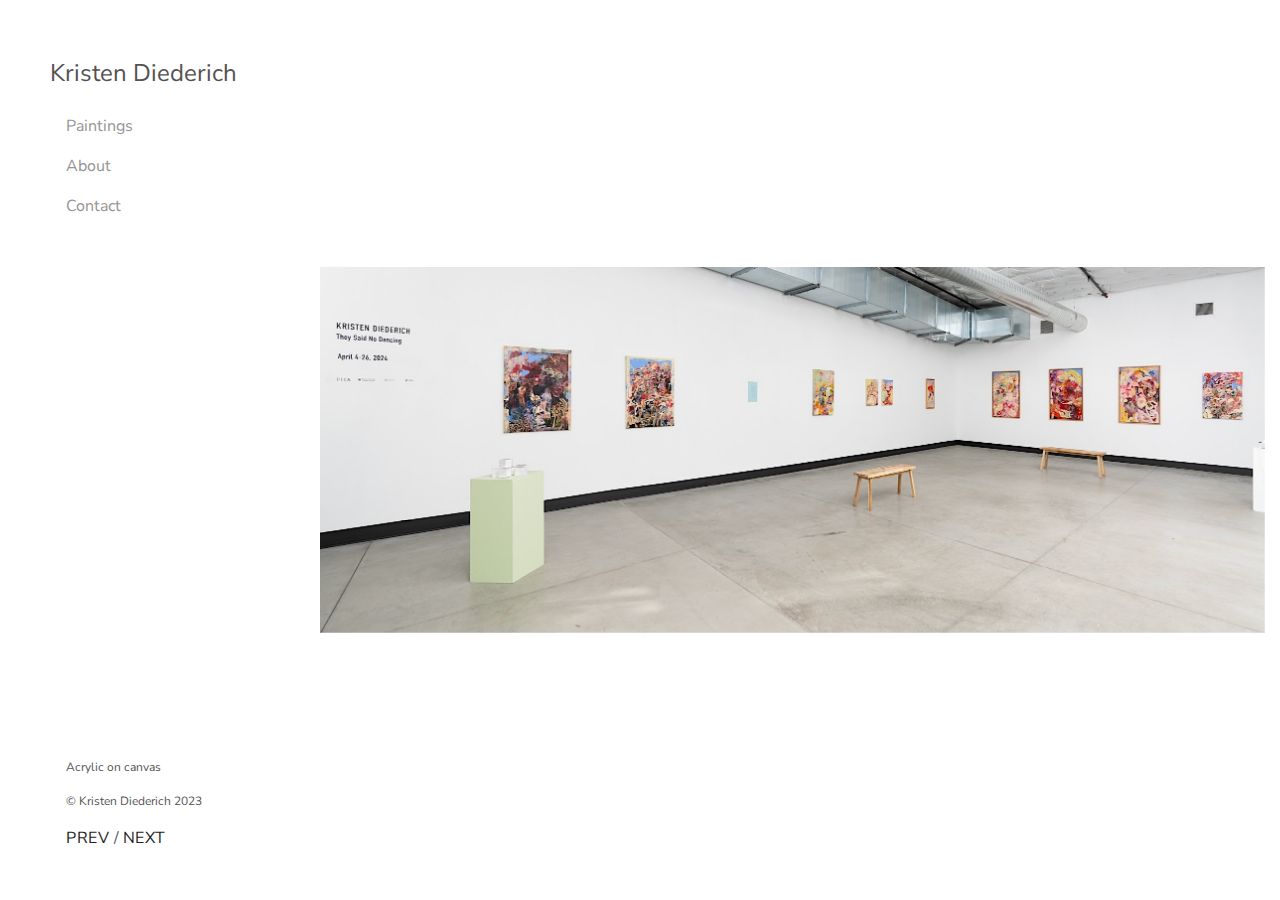
<file: index.html>
<!DOCTYPE html>
<html lang="en">

<head>
  <meta charset="UTF-8">
  <meta name="viewport" content="width=device-width, initial-scale=1.0, shrink-to-fit=no">
  <title>Kristen Diederich</title>
  <!-- Bootstrap CSS -->
  <link rel="stylesheet" href="https://stackpath.bootstrapcdn.com/bootstrap/4.5.2/css/bootstrap.min.css">
  <!-- Custom CSS -->
  <link rel="preconnect" href="https://fonts.googleapis.com">
  <link rel="preconnect" href="https://fonts.gstatic.com" crossorigin>
  <link href="https://fonts.googleapis.com/css2?family=Nunito+Sans:wght@200&display=swap" rel="stylesheet">
  <link rel="stylesheet" href="style.css">
</head>

<body>
  <!-- Navigation -->
  <nav class="navbar navbar-expand-md">
    <a class="navbar-brand" href="index.html">Kristen Diederich</a>
    <div class="navbar-toggler" type="button" data-toggle="collapse" data-target="#navbarNav"
      aria-controls="navbarNav" aria-expanded="false" aria-label="Toggle navigation">
      <span class="navbar-toggler-text">Menu</span>
    </div>
    <div class="collapse navbar-collapse flex-column" id="navbarNav">
          <a class="nav-link" href="index.html">Paintings</a>
          <a class="nav-link" href="about.html">About</a>
          <a class="nav-link" href="contact.html">Contact</a>
    </div>
    <div class="meta">
      <p>Acrylic on canvas</p>
      <p>© Kristen Diederich 2023</p>
    </div>
    <div class="controls">
      <a href="#carouselPaintings" role="button" data-slide="prev">Prev</a>
      /
      <a href="#carouselPaintings" role="button" data-slide="next">
        Next
      </a>
    </div>
  </nav>

  <!-- Main Content -->
  <div class="container-fluid">
      <a class="carousel-control-prev" href="#carouselPaintings" role="button" data-slide="prev">
      <!-- <span class="carousel-control-prev-icon" aria-hidden="true"></span> -->
        <span class="sr-only">Previous</span>
      </a>
      <a class="carousel-control-next" href="#carouselPaintings" role="button" data-slide="next">
        <!-- <span class="carousel-control-next-icon" aria-hidden="true"></span> -->
          <span class="sr-only">Next</span>
      </a>
    <div id="galleryWrapper">
      <!-- Image Carousel -->
      <div id="carouselPaintings" class="carousel slide carousel-fade" data-ride="carousel" data-interval="false">
        <div class="carousel-inner">
          <div class="carousel-item active">
            <div class="d-flex justify-content-center">
              <img src="img/photo1.jpg" alt="First slide">
            </div>
            <div class="d-flex justify-content-center" id="tapNotice">
              <span class="navbar-brand">Tap Left/Right</span>
            </div>
          </div>
          <div class="carousel-item">
            <div class="d-flex justify-content-center">
              <img src="img/photo15.jpg" alt="Second slide">
            </div>
          </div>
          <div class="carousel-item">
            <div class="d-flex justify-content-center">
              <img src="img/photo12.jpg" alt="Third slide">
            </div>
          </div>
          <div class="carousel-item">
            <div class="d-flex justify-content-center">
              <img src="img/photo13.jpg" alt="Fourth slide">
            </div>
          </div>
          <div class="carousel-item">
            <div class="d-flex justify-content-center">
              <img src="img/photo14.jpg" alt="Fifth slide">
            </div>
          </div>
          <div class="carousel-item">
            <div class="d-flex justify-content-center">
              <img src="img/photo4.jpg" alt="Sixth slide">
            </div>
          </div>
          <div class="carousel-item">
            <div class="d-flex justify-content-center">
              <img src="img/photo8.jpg" alt="Seventh slide">
            </div>
          </div>
          <div class="carousel-item">
            <div class="d-flex justify-content-center">
              <img src="img/photo5.jpg" alt="Fourteenth slide">
            </div>
          </div>
          <div class="carousel-item">
            <div class="d-flex justify-content-center">
              <img src="img/photo9.jpg" alt="Fifteenth slide">
            </div>
          </div>
          <div class="carousel-item">
            <div class="d-flex justify-content-center">
              <img src="img/photo7.jpg" alt="Eighth slide">
            </div>
          </div>
          <div class="carousel-item">
            <div class="d-flex justify-content-center">
              <img src="img/photo6.jpg" alt="Ninth slide">
            </div>
          </div>
          <div class="carousel-item">
            <div class="d-flex justify-content-center">
              <img src="img/photo11.jpg" alt="Tenth slide">
            </div>
          </div>
          <div class="carousel-item">
            <div class="d-flex justify-content-center">
              <img src="img/photo2.JPG" alt="Eleventh slide">
            </div>
          </div>
          <div class="carousel-item">
            <div class="d-flex justify-content-center">
              <img src="img/photo3.jpg" alt="Twelfth slide">
            </div>
          </div>
          <div class="carousel-item">
            <div class="d-flex justify-content-center">
              <img src="img/photo10.jpg" alt="Thirteenth slide">
            </div>
          </div>
        </div>
      </div>
    </div>
  </div>

  <!-- Bootstrap JS -->
  <script src="https://code.jquery.com/jquery-3.5.1.slim.min.js"></script>
  <script src="https://cdn.jsdelivr.net/npm/@popperjs/core@2.5.4/dist/umd/popper.min.js"></script>
  <script src="https://stackpath.bootstrapcdn.com/bootstrap/4.5.2/js/bootstrap.min.js"></script>
</body>

</html>
</file>
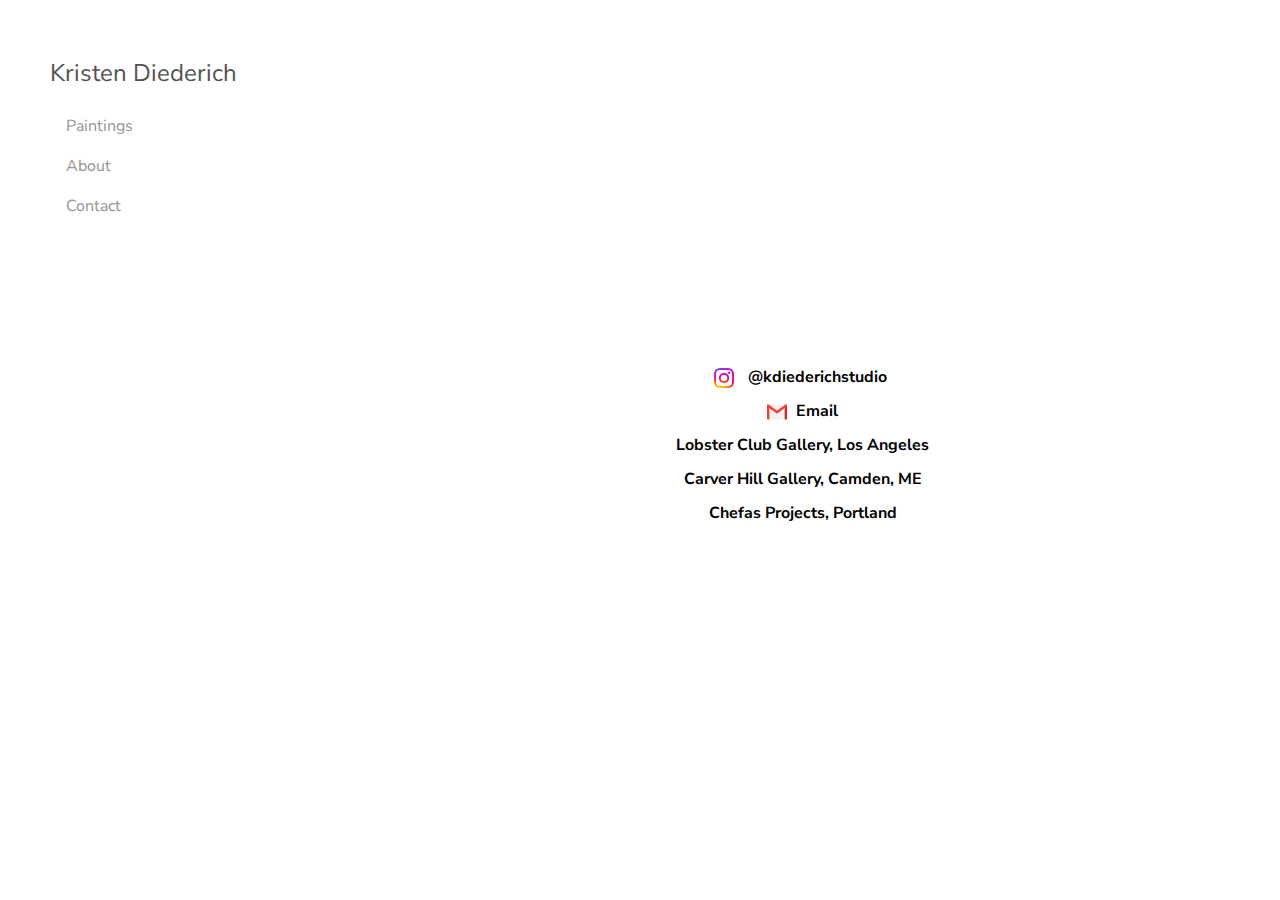
<file: contact.html>
<!DOCTYPE html>
<html lang="en">

<head>
  <meta charset="UTF-8">
  <meta name="viewport" content="width=device-width, initial-scale=1.0, shrink-to-fit=no">
  <title>Kristen Diederich</title>
  <!-- Bootstrap CSS -->
  <link rel="stylesheet" href="https://stackpath.bootstrapcdn.com/bootstrap/4.5.2/css/bootstrap.min.css">
  <!-- Custom CSS -->
  <link rel="preconnect" href="https://fonts.googleapis.com">
  <link rel="preconnect" href="https://fonts.gstatic.com" crossorigin>
  <link href="https://fonts.googleapis.com/css2?family=Nunito+Sans:wght@200&display=swap" rel="stylesheet">
  <link rel="stylesheet" href="style.css">
</head>

<body>
  <!-- Navigation -->
  <nav class="navbar navbar-expand-md">
    <a class="navbar-brand" href="index.html">Kristen Diederich</a>
    <div class="navbar-toggler" type="button" data-toggle="collapse" data-target="#navbarNav"
      aria-controls="navbarNav" aria-expanded="false" aria-label="Toggle navigation">
      <span class="navbar-toggler-text">Menu</span>
    </div>
    <div class="collapse navbar-collapse flex-column" id="navbarNav">
          <a class="nav-link" href="index.html">Paintings</a>
          <a class="nav-link" href="about.html">About</a>
          <a class="nav-link" href="contact.html">Contact</a>
    </div>
  </nav>

  <!-- Main Content -->
  <div class="contact">
    <div class="line">
      <img class="instagram-icon" src="img/instagram-icon.png" alt="Instagram Icon">
      <a href="https://www.instagram.com/kdiederichstudio" class="instagram-handle" target="_blank">@kdiederichstudio</a>
    </div>
    <!-- <div class="line">
      <img class="instagram-icon" src="img/instagram-icon.png" alt="Instagram Icon">
      <a href="https://www.instagram.com/surpriseanotherpoem" class="instagram-handle" target="_blank">@surpriseanotherpoem</a> -->
    <!-- </div> -->
    <div class="line">
      <a href="mailto:kristenmdiederich@gmail.com" class="email-link">
        <img src="img/email-icon.png" alt="Email Icon" class="email-icon">
        Email
      </a>
    </div>
    <div class="line">
      <a href="https://lobsterclubgallery.com/artists/111-kristen-diederich/works/" class="link-dark">
        Lobster Club Gallery, Los Angeles
      </a>
    </div>
    <div class="line">
      <a href="https://carverhillgallery.com/artist/kristen-diederich" class="link-dark">
        Carver Hill Gallery, Camden, ME
      </a>
    </div>
    <div class="line">
      <a href="https://www.stephaniechefas.com/kristen-diederich-artwork" class="link-dark">
        Chefas Projects, Portland
      </a>
    </div>
  </div>

  <!-- Bootstrap JS -->
  <script src="https://code.jquery.com/jquery-3.5.1.slim.min.js"></script>
  <script src="https://cdn.jsdelivr.net/npm/@popperjs/core@2.5.4/dist/umd/popper.min.js"></script>
  <script src="https://stackpath.bootstrapcdn.com/bootstrap/4.5.2/js/bootstrap.min.js"></script>
</body>

</html>
</file>
<file: style.css>
body {
  margin: 0;
  padding: 0;
  font-family: 'Nunito Sans', sans-serif;
  color: #555252;
  background-color: #fff;
  height: 100vh;
}

pre {
  font-family: 'Nunito Sans', sans-serif;
  color: #555252;
  white-space: pre-wrap;       /* Since CSS 2.1 */
  white-space: -moz-pre-wrap;  /* Mozilla, since 1999 */
  white-space: -pre-wrap;      /* Opera 4-6 */
  white-space: -o-pre-wrap;    /* Opera 7 */
  word-wrap: break-word;       /* Internet Explorer 5.5+ */
}

.container {
  margin: 20px;
  height: 100vh;
  display: flex;
  flex-direction: row;
  justify-content: center;
  align-items: center;
}

nav {
  z-index: 3;
}

a:hover {
  color: black
}

h1 {
  font-size: 48px;
  margin-bottom: 20px;
}

.navbar-toggler-text {
  color: #555252;
  width: 60px;
}

.carousel-control-next,
.carousel-control-prev {
  z-index: 2;
}

.carousel-inner{
  height:100%;
}

.carousel-item img {
  display: flex;
  align-items: center;
  justify-content: center;
  max-height: 90vh;
  max-width: 100%;
}

.navbar-brand {
  font-size: 24px;
  color: #555252;
}

.nav-link {
  text-align: center;
  color: #8f8c8c;
}

.nav-link:hover {
  color: black;
}

.nav-link, a {
  color: #969494;
}

img {
  display: flex;
  justify-content: center;
  align-items: center;
  max-height: 90vh;
}

.filler-text {
  flex: 1;
  display: flex;
  padding: 20px;
  align-content: center;
  flex-direction: column;
}

.contact {
    margin: 0;
    padding: 0;
    display: flex;
    min-height: 100vh;
    justify-content: center;
    align-items: center;
    text-align: center;
    flex-direction: column;
}

.line {
  margin-bottom: 10px;
}

.instagram-handle, .email-link, .link-dark {
  display: inline-block;
  margin-left: 5px;
  font-weight: bold;
  text-decoration: none;
  color: #000;
  font-weight: bold;
}

.email-icon, .instagram-icon {
  margin-right: 5px;
  width: 20px;
  display: inline;
}

.controls {
  margin-left: 16px;
}

.controls a {
    color: #222 !important;
    font-weight: 400;
    font-style: normal;
    line-height: 1.2em;
    text-transform: uppercase;
    letter-spacing: .04em;
  }


#about {
  height: auto;
  align-items: center;
  justify-content: center;
  flex-direction: column;
}

.meta {
  font-size: 12px;
  margin-left: 16px;
}

@media (max-width: 768px) {
  .container {
    flex-direction: column;
    justify-content: flex-start;
    align-items: center;
  }

  .container-fluid {
    height: calc(100vh - 62px);
    display:flex;
    align-items: center;
    flex-direction: column;
    justify-content: center;
  }

  .carousel-control-next,
  .carousel-control-prev {
    width: 50%;
  }

  .controls, .meta {
    display: none !important;
  }
}

@media (min-width: 768px) {
  /* Navbar positioning for large screens */
  .container-fluid, .contact {
    display:flex;
    height: 100vh;
    padding-left: 320px;
    align-items: center;
    justify-content: center;
    box-sizing: border-box;
  }

  .container {
    flex-wrap: wrap;
  }

  .navbar {
    height: 100vh;
    width: 320px;
    position: fixed;
    top: 0;
    left: 0;
    background-color: #fff;
    padding: 50px;
    padding-right: 10px;
    display: inline-flex !important;
    flex-direction: column !important;
    justify-content: flex-start;
    align-items: flex-start;
  }

  #navbarNav {
    justify-content: start;
    align-items: start;
  }

  .navbar-nav {
    display: flex !important;
    flex-direction: column !important;
    }

  .navbar-brand {
    margin-bottom: 10px;
  }

  .navbar-nav .nav-item .nav-link {
    color: #706c6c;
    text-align: left;
  }

  a:hover {
     color: black;
  }

  .navbar-toggler {
    display: none;
  }

  .carousel-item img {
    display: flex;
    object-fit: contain;
    max-width: 100%;
    max-height: 90vh;
    animation: fadeIn 1s !important;
  }

  .carousel-control-next,
  .carousel-control-prev {
    height: 100%;
    width: calc(50% - 160px);
  }

  .carousel-control-prev {
    cursor: w-resize;
    left: 320px;
  }
  .carousel-control-next {
    cursor: e-resize;
  }

  #tapNotice {
    display: none !important;
  }
}

@keyframes fadeIn {
  0% { opacity: 0; }
  100% { opacity: 1; }
}
</file>
